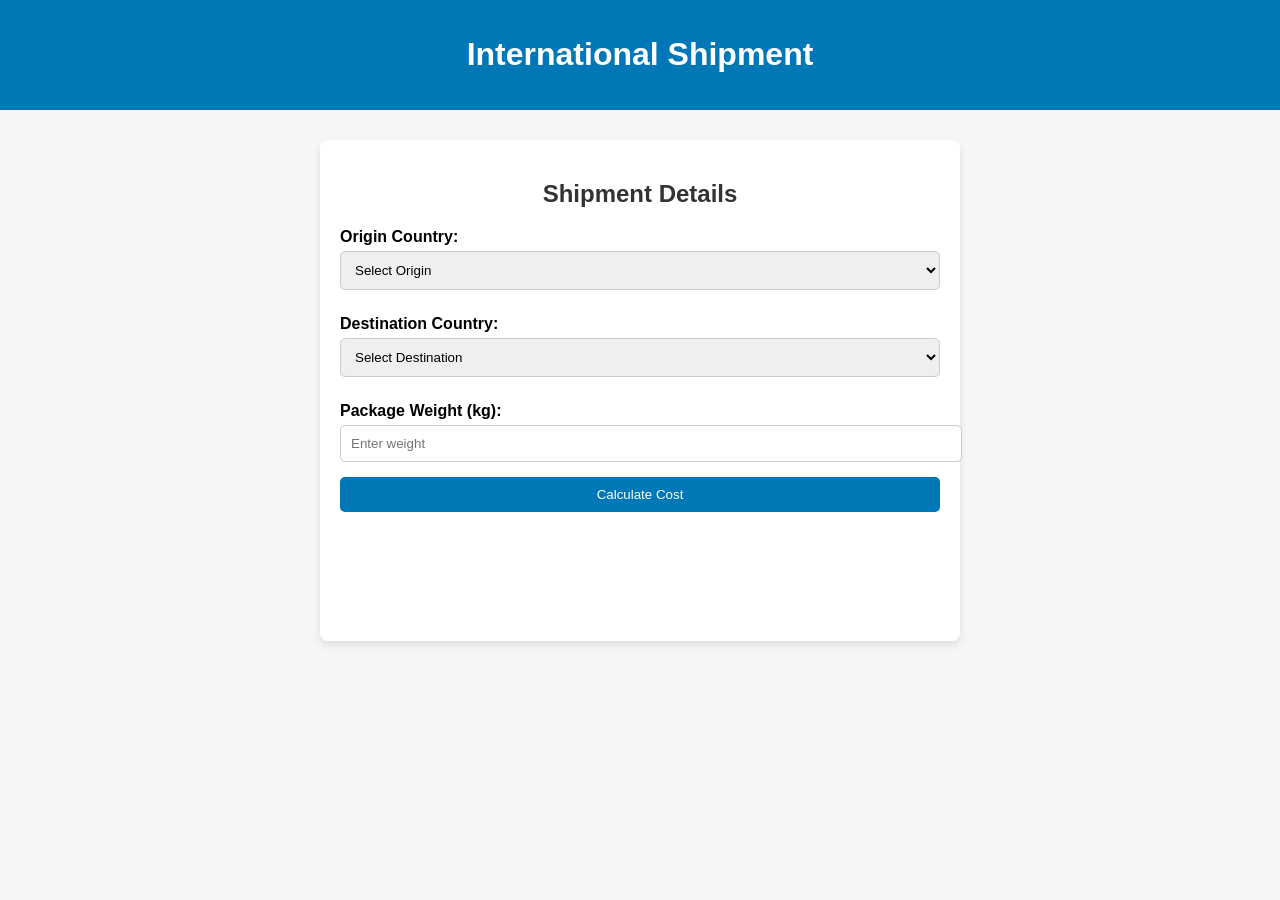
<file: shipment-order.html>
<!DOCTYPE html>
<html lang="en">
<head>
    <meta charset="UTF-8">
    <meta name="viewport" content="width=device-width, initial-scale=1.0">
<link rel="stylesheet" href="css/shipment-order.css">
<script src="js/shipment-order.js"></script>
    <title>Document</title>
</head>
<body>

  <header>
    <h1>International Shipment</h1>
  </header>

  <div class="container">
    <h2>Shipment Details</h2>
    <form id="shipmentForm">
      <label for="origin">Origin Country:</label>
      <select id="origin" required>
        <option value="">Select Origin</option>
        <option value="India">India</option>
        <option value="USA">USA</option>
        <option value="UK">UK</option>
        <option value="China">China</option>
      </select>

      <label for="destination">Destination Country:</label>
      <select id="destination" required>
        <option value="">Select Destination</option>
        <option value="India">India</option>
        <option value="USA">USA</option>
        <option value="UK">UK</option>
        <option value="China">China</option>
      </select>

      <label for="weight">Package Weight (kg):</label>
      <input type="number" id="weight" placeholder="Enter weight" required>

      <button type="button" onclick="calculateShipment()">Calculate Cost</button>
    </form>

    <div class="result" id="result"></div>
  </div>



    
</body>
</html>
</file>
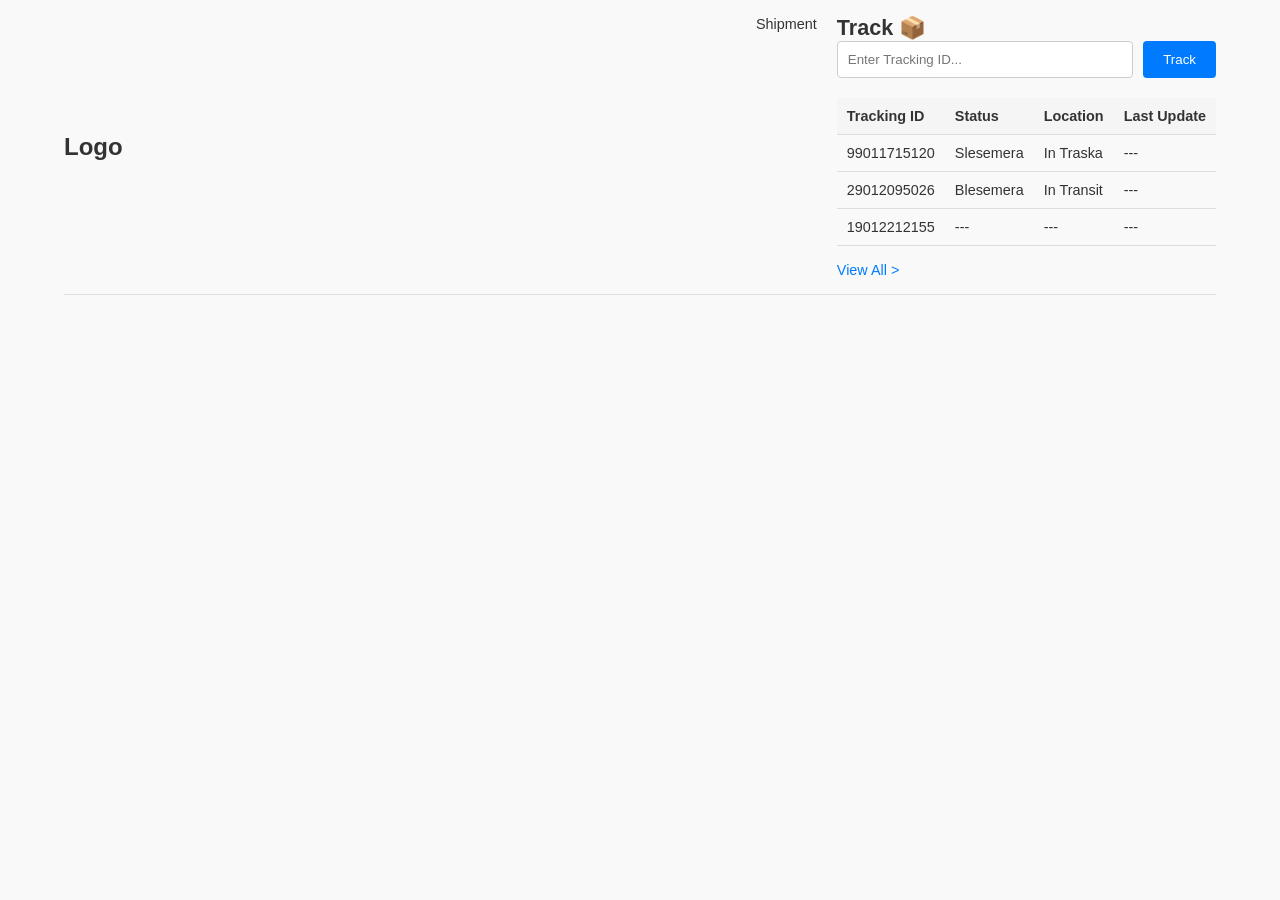
<file: track_shipment.html>
<!DOCTYPE html>
<html lang="en">
<head>
  <meta charset="UTF-8">
  <meta name="viewport" content="width=device-width, initial-scale=1.0">
  <title>Track Shipment</title>
  <link rel="stylesheet" href="css/shipment.css">
</head>
<body>
  <div class="container">
    <header>
      <div class="logo">Logo</div>
      <nav>
        <ul>
          <li><a href="                     
          <li><a href="#">Shipment</a></li>
          <li><a href="                       
        </ul>
      </nav>
    </header>

    <main>
      <section class="track-section">
        <h2>Track 📦</h2>
        <div class="search-box">
          <input type="text" placeholder="Enter Tracking ID...">
          <button>Track</button>
        </div>

        <table>
          <thead>
            <tr>
              <th>Tracking ID</th>
              <th>Status</th>
              <th>Location</th>
              <th>Last Update</th>
            </tr>
          </thead>
          <tbody>
            <tr>
              <td>99011715120</td>
              <td>Slesemera</td>
              <td>In Traska</td>
              <td>---</td>
            </tr>
            <tr>
              <td>29012095026</td>
              <td>Blesemera</td>
              <td>In Transit</td>
              <td>---</td>
            </tr>
            <tr>
              <td>19012212155</td>
              <td>---</td>
              <td>---</td>
              <td>---</td>
            </tr>
          </tbody>
        </table>

        <a href="#" class="view-all">View All ></a>
      </section>
    </main>
  </div>
</body>
</html>
</file>
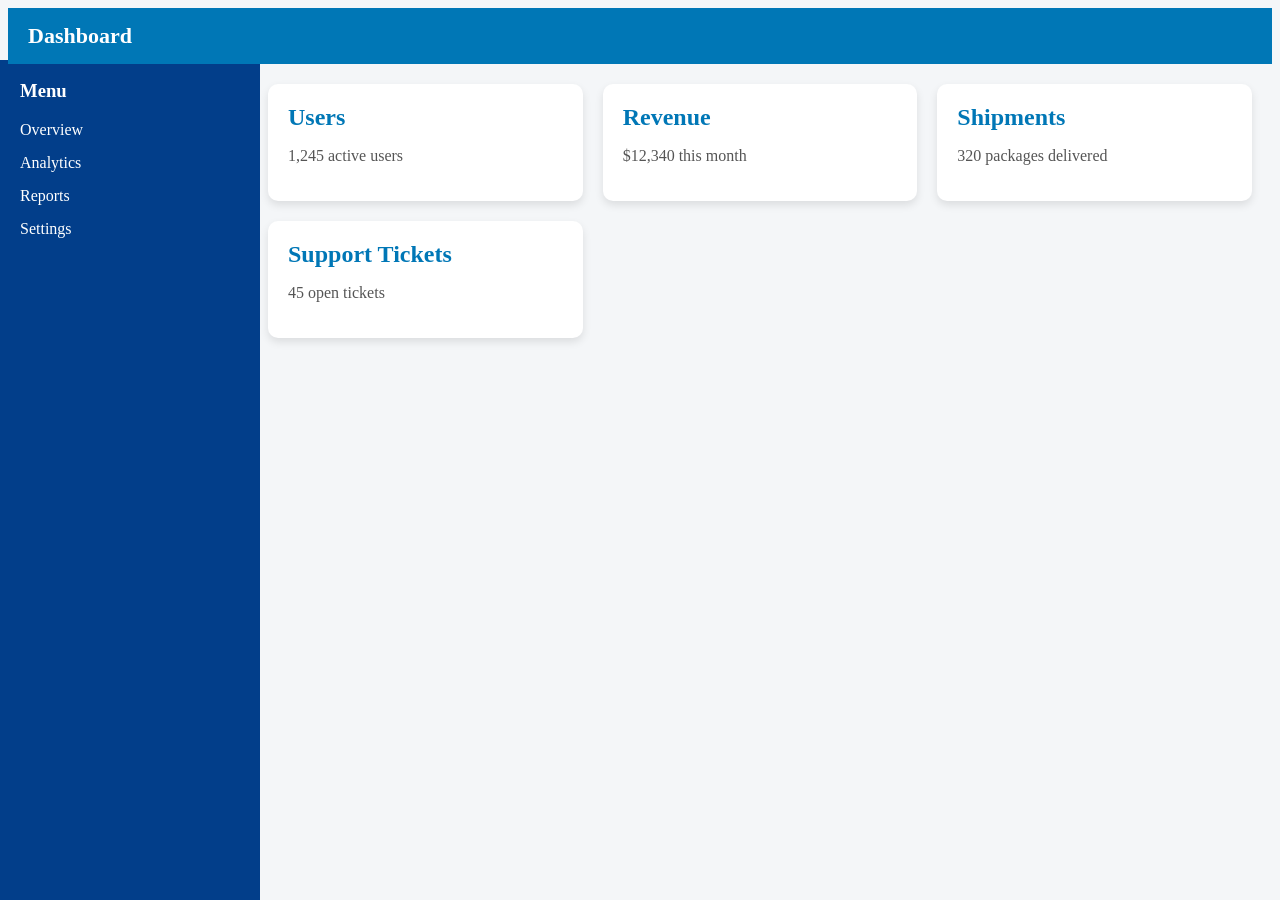
<file: p dashbord/2dashbord.html>
<!DOCTYPE html>
<html lang="en">
<head>
  <meta charset="UTF-8">
  <meta name="viewport" content="width=device-width, initial-scale=1.0">
  <title>Dashboard2</title>
  <style>
    body {
<<<<<<< HEAD
      margin: 0; 
=======
      margin: 0;
>>>>>>> 647d691cf84c196272e1f13411ed7a9ff4c9ff0b
      font-family: 'Segoe UI', Tahoma, Geneva, Verdana, sans-serif;
      background: #f4f6f8;
      overflow-x: hidden;
    }

    .navbar {
      background: #0077b6;
      color: white;
      padding: 15px 20px;
      display: flex;
      justify-content: space-between;
      align-items: center;
      position: sticky;
      top: 0;
      z-index: 1000;
      animation: slideDown 0.8s ease;
    }
    .navbar h1 {
      margin: 0;
      font-size: 22px;
      animation: fadeInLeft 1s ease;
    }
    .menu-toggle {
      cursor: pointer;
      font-size: 20px;
      display: none;
      transition: transform 0.3s ease;
    }
    .menu-toggle:hover {
      transform: rotate(90deg);
    }

    .sidebar {
      width: 220px;
      background: #023e8a;
      color: white;
      position: fixed;
      top: 60px;
      bottom: 0;
      left: 0;
      padding: 20px;
      transition: transform 0.5s ease;
      animation: fadeInLeft 1s ease;
    }
    .sidebar.hidden {
      transform: translateX(-100%);
    }
    .sidebar h3 {
      margin-top: 0;
      animation: fadeIn 1.2s ease;
    }
    .sidebar ul {
      list-style: none;
      padding: 0;
    }
    .sidebar ul li {
      margin: 15px 0;
      opacity: 0;
      animation: fadeInUp 0.8s forwards;
    }
    .sidebar ul li:nth-child(1) { animation-delay: 0.3s; }
    .sidebar ul li:nth-child(2) { animation-delay: 0.5s; }
    .sidebar ul li:nth-child(3) { animation-delay: 0.7s; }
    .sidebar ul li:nth-child(4) { animation-delay: 0.9s; }
    .sidebar ul li a {
      color: white;
      text-decoration: none;
      transition: color 0.3s, transform 0.3s;
    }
    .sidebar ul li a:hover {
      color: #90e0ef;
      transform: translateX(5px);
    }

    .main {
      margin-left: 240px;
      padding: 20px;
      transition: margin-left 0.3s ease;
      animation: fadeIn 1.2s ease;
    }
    .main.collapsed {
      margin-left: 20px;
    }

    .cards {
      display: grid;
      grid-template-columns: repeat(auto-fit, minmax(250px, 1fr));
      gap: 20px;
    }
    .card {
      background: white;
      padding: 20px;
      border-radius: 10px;
      box-shadow: 0 4px 8px rgba(0,0,0,0.1);
      animation: zoomIn 0.8s ease;
      transition: transform 0.3s, box-shadow 0.3s;
    }
    .card:hover {
      transform: translateY(-8px) scale(1.03);
      box-shadow: 0 8px 16px rgba(0,0,0,0.2);
    }
    .card h2 {
      margin: 0 0 10px;
      color: #0077b6;
      animation: fadeInUp 1s ease;
    }
    .card p {
      color: #555;
      animation: fadeIn 1.5s ease;
    }

    @media (max-width: 768px) {
      .menu-toggle {
        display: block;
      }
      .sidebar {
        top: 60px;
        transform: translateX(-100%);
      }
      .sidebar.show {
        transform: translateX(0);
      }
      .main {
        margin-left: 20px;
      }
    }

    @keyframes fadeInLeft {
      from { opacity: 0; transform: translateX(-30px); }
      to { opacity: 1; transform: translateX(0); }
    }
    @keyframes fadeInUp {
      from { opacity: 0; transform: translateY(20px); }
      to { opacity: 1; transform: translateY(0); }
    }
    @keyframes fadeIn {
      from { opacity: 0; }
      to { opacity: 1; }
    }
    @keyframes zoomIn {
      from { transform: scale(0.9); opacity: 0; }
      to { transform: scale(1); opacity: 1; }
    }
    @keyframes slideDown {
      from { transform: translateY(-50px); opacity: 0; }
      to { transform: translateY(0); opacity: 1; }
    }
  </style>
</head>
<body>
  <div class="navbar">
    <h1>Dashboard</h1>
    <div class="menu-toggle" id="menu-toggle">&#9776;</div>
  </div>

  <div class="sidebar" id="sidebar">
    <h3>Menu</h3>
    <ul>
      <li><a href="#">Overview</a></li>
      <li><a href="#">Analytics</a></li>
      <li><a href="#">Reports</a></li>
      <li><a href="#">Settings</a></li>
    </ul>
  </div>

  <div class="main" id="main">
    <div class="cards">
      <div class="card">
        <h2>Users</h2>
        <p>1,245 active users</p>
      </div>
      <div class="card">
        <h2>Revenue</h2>
        <p>$12,340 this month</p>
      </div>
      <div class="card">
        <h2>Shipments</h2>
        <p>320 packages delivered</p>
      </div>
      <div class="card">
        <h2>Support Tickets</h2>
        <p>45 open tickets</p>
      </div>
    </div>
  </div>

  <script>
    const menuToggle = document.getElementById("menu-toggle");
    const sidebar = document.getElementById("sidebar");
    const main = document.getElementById("main");

    menuToggle.addEventListener("click", () => {
      sidebar.classList.toggle("show");
      main.classList.toggle("collapsed");
    });
  </script>
</body>
</html>
</file>
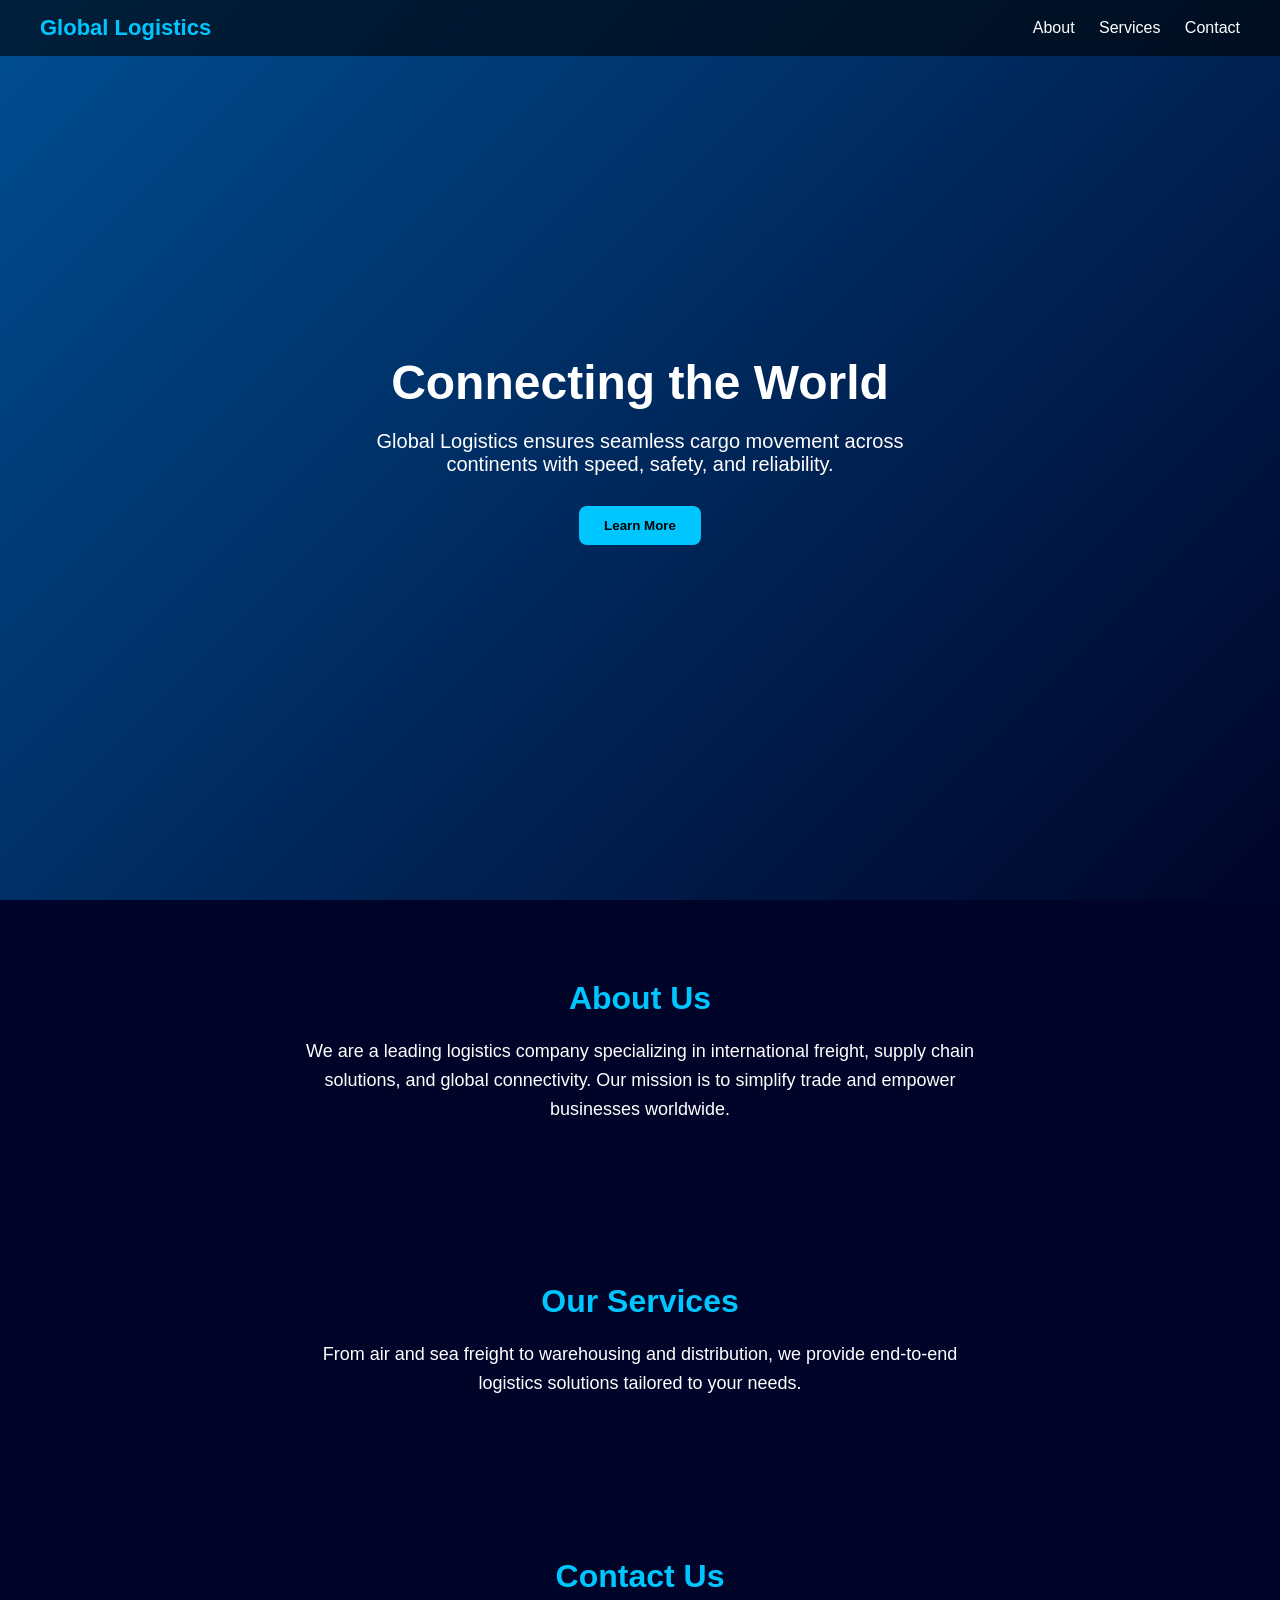
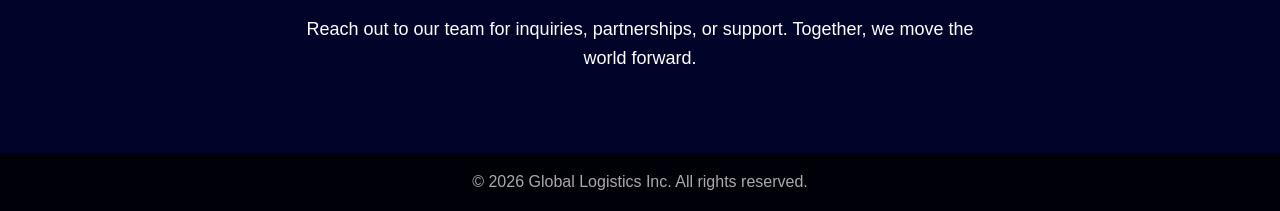
<file: templates/landing-page.html>
<!DOCTYPE html>
<html lang="en">

<head>
    <meta charset="UTF-8">
    <meta name="viewport" content="width=device-width, initial-scale=1.0">
    <title>Global Logistics - Landing Page</title>
    <style>
        * {
            margin: 0;
            padding: 0;
            box-sizing: border-box;
            font-family: 'Segoe UI', sans-serif;
        }

        body {
            background: #000428;
            color: #fff;
            overflow-x: hidden;
        }

        header {
            position: fixed;
            top: 0;
            width: 100%;
            background: rgba(0, 0, 0, 0.6);
            padding: 15px 40px;
            display: flex;
            justify-content: space-between;
            align-items: center;
            z-index: 1000;
        }

        header h1 {
            color: #00c6ff;
            font-size: 22px;
        }

        nav a {
            color: #fff;
            margin-left: 20px;
            text-decoration: none;
            transition: 0.3s;
        }

        nav a:hover {
            color: #00c6ff;
        }

        .hero {
            height: 100vh;
            display: flex;
            flex-direction: column;
            justify-content: center;
            align-items: center;
            text-align: center; 
            background: linear-gradient(135deg, #004e92, #000428);
            animation: fadeIn 1.5s ease-in-out;
        }

        .hero h2 {
            font-size: 48px;
            margin-bottom: 20px;
            animation: slideUp 1.2s ease;
        }

        .hero p {
            font-size: 20px;
            max-width: 600px;
            animation: fadeInText 2s ease;
        }

        .btn {
            margin-top: 30px;
            padding: 12px 25px;
            border: none;
            border-radius: 8px;
            background: #00c6ff;
            color: #000;
            font-weight: bold;
            cursor: pointer;
            transition: 0.3s;
        }

        .btn:hover {
            background: #0072ff;
            color: #fff;
            transform: translateY(-3px);
        }

        section {
            padding: 80px 40px;
            text-align: center;
        }

        section h3 {
            font-size: 32px;
            margin-bottom: 20px;
            color: #00c6ff;
        }

        section p {
            max-width: 700px;
            margin: auto;
            font-size: 18px;
            line-height: 1.6;
        }

        footer {
            background: rgba(0, 0, 0, 0.8);
            text-align: center;
            padding: 20px;
            color: #aaa;
        }

        @keyframes fadeIn {
            from {
                opacity: 0;
            }

            to {
                opacity: 1;
            }
        }

        @keyframes slideUp {
            from {
                transform: translateY(50px);
                opacity: 0;
            }

            to {
                transform: translateY(0);
                opacity: 1;
            }
        }

        @keyframes fadeInText {
            from {
                opacity: 0;
            }

            to {
                opacity: 1;
            }
        }

        @media(max-width:768px) {
            .hero h2 {
                font-size: 32px;
            }

            .hero p {
                font-size: 16px;
            }

            nav {
                display: none;
            }
        }
    </style>
</head>

<body>
    <header>
        <h1>Global Logistics</h1>
        <nav>
            <a href="#about">About</a>
            <a href="#services">Services</a>
            <a href="#contact">Contact</a>
        </nav>
    </header>

    <div class="hero">
        <h2>Connecting the World</h2>
        <p>Global Logistics ensures seamless cargo movement across continents with speed, safety, and reliability.</p>
        <button class="btn" onclick="scrollToSection('about')">Learn More</button>
    </div>

    <section id="about">
        <h3>About Us</h3>
        <p>We are a leading logistics company specializing in international freight, supply chain solutions, and global
            connectivity. Our mission is to simplify trade and empower businesses worldwide.</p>
    </section>

    <section id="services">
        <h3>Our Services</h3>
        <p>From air and sea freight to warehousing and distribution, we provide end-to-end logistics solutions tailored
            to your needs.</p>
    </section>

    <section id="contact">
        <h3>Contact Us</h3>
        <p>Reach out to our team for inquiries, partnerships, or support. Together, we move the world forward.</p>
    </section>

    <footer>
        <p>© 2026 Global Logistics Inc. All rights reserved.</p>
    </footer>

    <script>
        function scrollToSection(id) {
            document.getElementById(id).scrollIntoView({ behavior: 'smooth' });
        }
    </script>
</body>

</html>
</file>
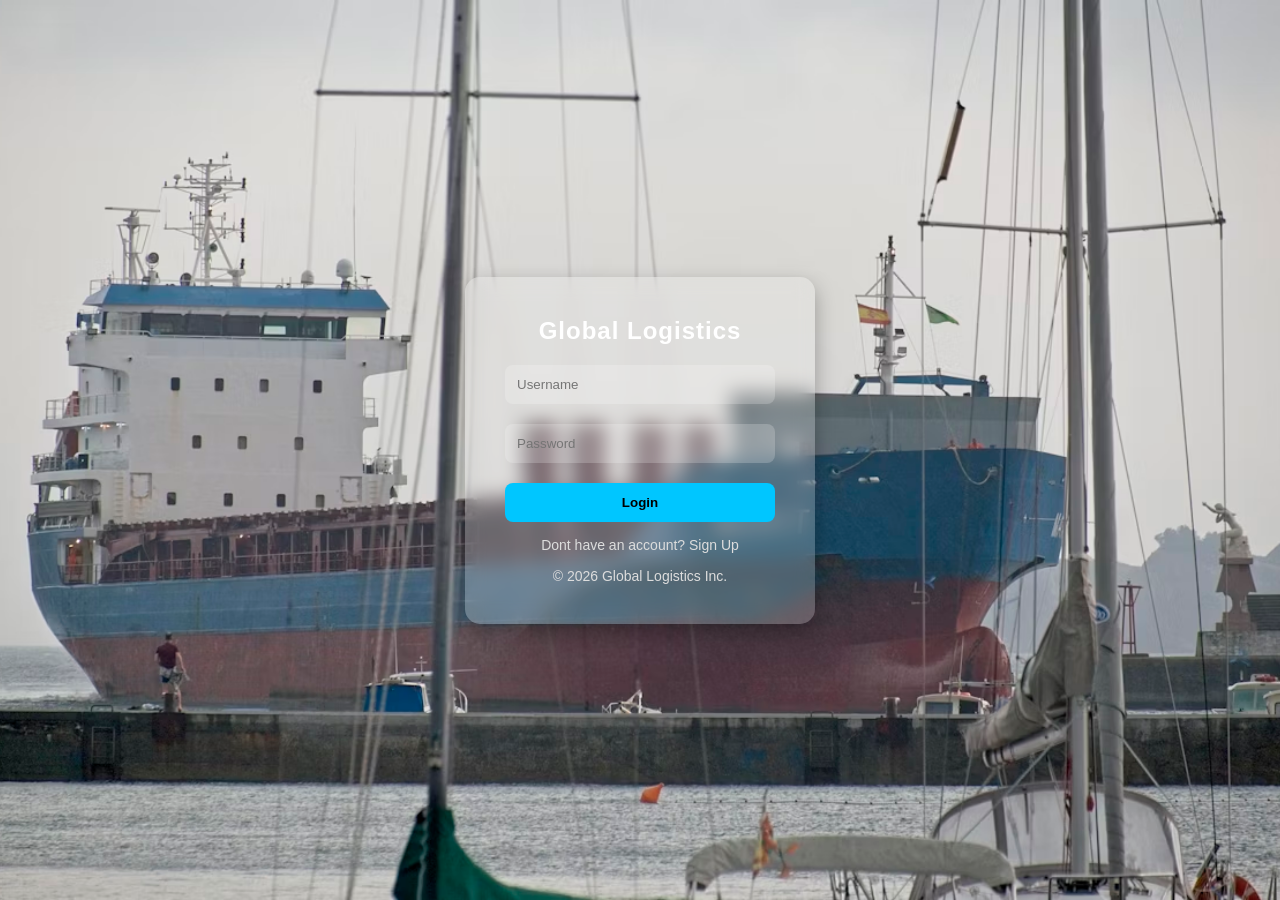
<file: templates/login.html>
<!DOCTYPE html>
<html lang="en">

<head>
    <meta charset="UTF-8">
    <meta name="viewport" content="width=device-width, initial-scale=1.0">
    <title>Global Logistics Login</title>
    <link rel="stylesheet" href="/css/login.css">
</head>

<body>
    <div class="login-container">
        <h2>Global Logistics</h2>
        <form id="loginForm">
            <div class="input-group">
                <input type="text" id="username" placeholder="Username" required>
            </div>
            <div class="input-group">
                <input type="password" id="password" placeholder="Password" required>
            </div>
            <button type="submit" class="btn">Login</button>
        </form>
        <p class="footer-text">Dont have an account? <a href="signup.html">Sign Up</a></p>
        <p class="footer-text">© 2026 Global Logistics Inc.</p>
    </div>

    <script>
        document.getElementById("loginForm").addEventListener("submit", function (e) {
            e.preventDefault();
            const user = document.getElementById("username").value;
            const pass = document.getElementById("password").value;

            if (user && pass) {
                alert("Welcome " + user + "! Redirecting...");
                window.location.href = "/index.html";
            } else {
                alert("Please fill in all fields.");
            }
        });
    </script>
</body>

</html>
</file>
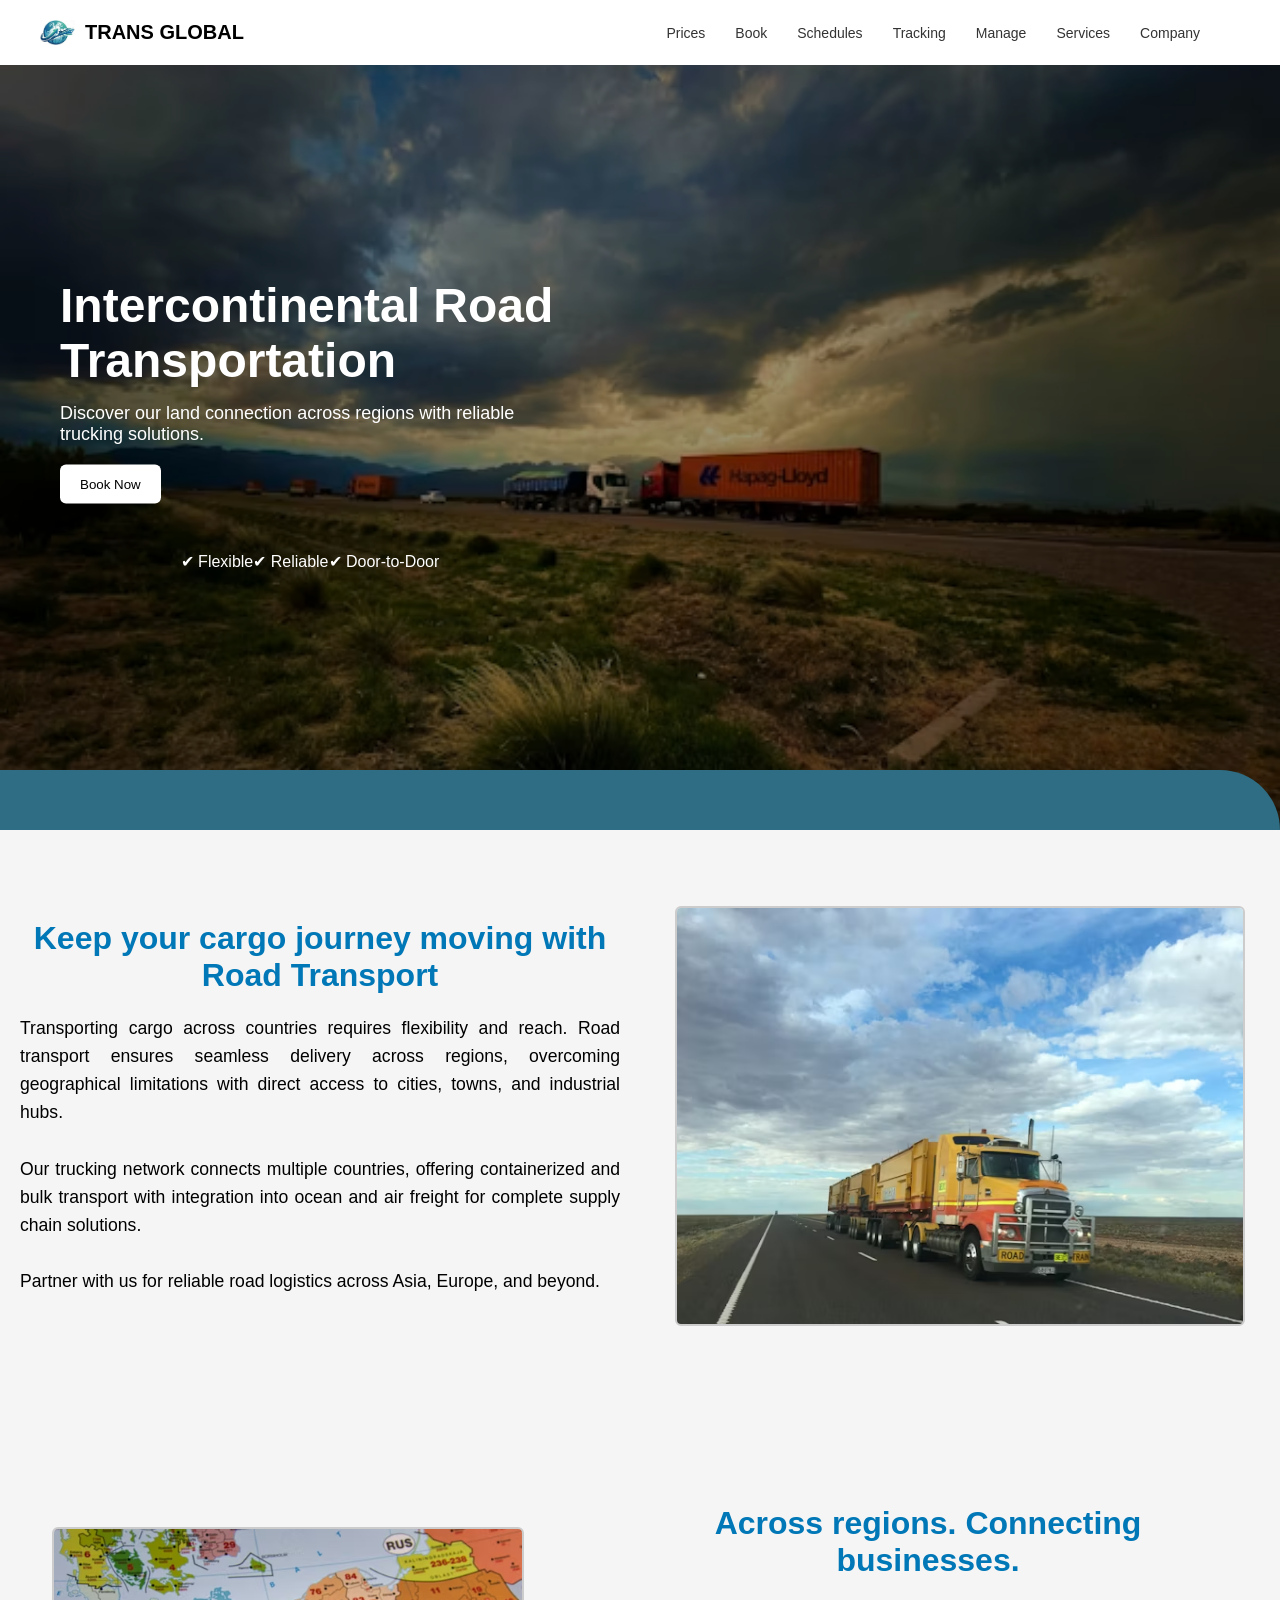
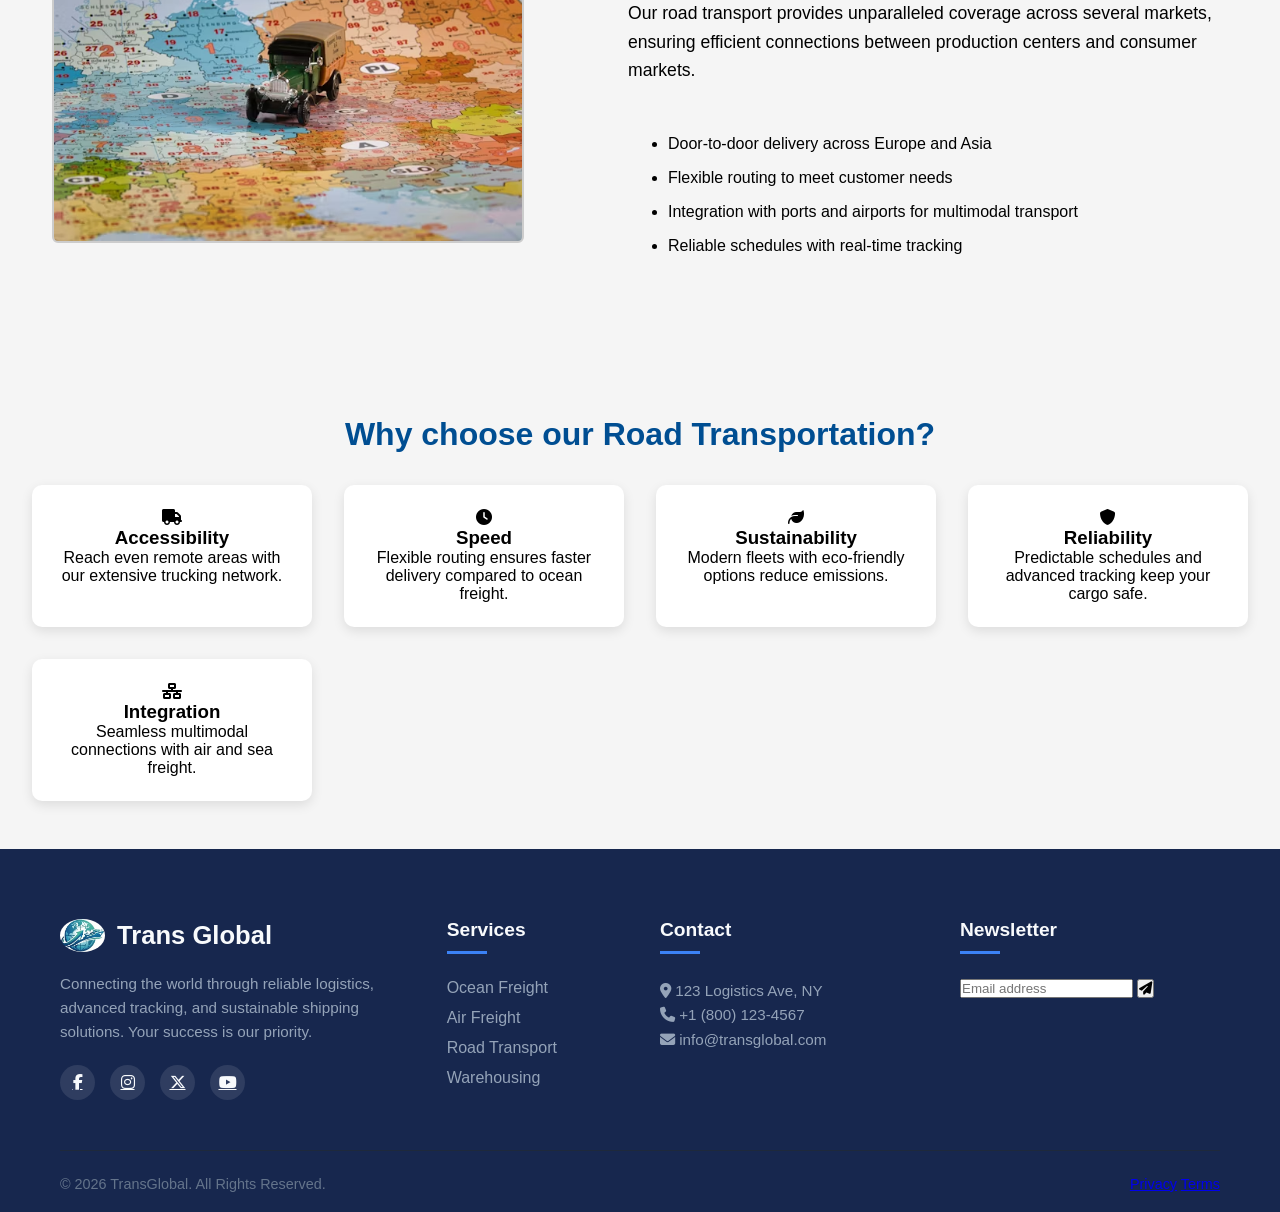
<file: templates/road-transport.html>
<!DOCTYPE html>
<html lang="en">

<head>
  <meta charset="UTF-8">
  <meta name="viewport" content="width=device-width, initial-scale=1.0">
  <title>Trans Global – Road Transport</title>
  <link rel="stylesheet" href="/css/road-transport.css">
  <link rel="stylesheet" 
    href="https://cdnjs.cloudflare.com/ajax/libs/font-awesome/6.5.1/css/all.min.css" 
    integrity="sha512-DTOQO9RWCH3ppGqcWaEA1BIZOC6xxalwEsw9c2QQeAIftl+Vegovlnee1c9QX4TctnWMn13TZye+giMm8e2LwA==" 
    crossorigin="anonymous" referrerpolicy="no-referrer" />
</head>

<body>
  <!-- Navbar -->
  <div class="navbar">
    <div class="logo">
      <div class="logo-box"></div>TRANS GLOBAL
    </div>
    <div class="nav-links">
      <a href="">Prices</a>
      <a href="">Book</a>
      <a href="">Schedules</a>
      <a href="">Tracking</a>
      <a href="">Manage</a>
      <a href="">Services</a>
      <a href="">Company</a>
    </div>
  </div>

  <!-- Hero -->
  <section class="hero">
    <img src="/assets/photo-1579297360567-8221ab957f4e.avif" alt="road transport">
    <div class="hero-content">
      <h1>Intercontinental Road Transportation</h1>
      <p>Discover our land connection across regions with reliable trucking solutions.</p>
      <button>Book Now</button>
      <div class="features"><span>✔ Flexible</span><span>✔ Reliable</span><span>✔ Door-to-Door</span></div>
    </div>
    <div class="bottom-curve"></div>
  </section>

  <!-- Main Content -->
  <section class="hero2">
    <div class="main-box">
      <div class="box1">
        <div class="card1">
          <h2>Keep your cargo journey moving with Road Transport</h2>
          <p>Transporting cargo across countries requires flexibility and reach. Road transport ensures seamless 
             delivery across regions, overcoming geographical limitations with direct access to cities, towns, 
             and industrial hubs.<br><br>
             Our trucking network connects multiple countries, offering containerized and bulk transport with 
             integration into ocean and air freight for complete supply chain solutions.<br><br>
             Partner with us for reliable road logistics across Asia, Europe, and beyond.</p>
        </div>
        <div class="card2"><img src="/assets/photo-1501700493788-fa1a4fc9fe62.avif" alt="truck fleet"></div>
      </div>
      <div class="box2">
        <div class="card3"><img src="/assets/photo-1749034189612-499ce59164e0.avif" alt="road map"></div>
        <div class="card4">
          <h1>Across regions. Connecting businesses.</h1>
          <p>Our road transport provides unparalleled coverage across several markets, ensuring efficient 
             connections between production centers and consumer markets.<br><br></p>
          <ul>
            <li>Door-to-door delivery across Europe and Asia</li>
            <li>Flexible routing to meet customer needs</li>
            <li>Integration with ports and airports for multimodal transport</li>
            <li>Reliable schedules with real-time tracking</li>
          </ul>
        </div>
      </div>
    </div>
  </section>

  <!-- Features -->
  <section class="features">
    <h2>Why choose our Road Transportation?</h2>
    <div class="feature-grid">
      <div class="feature">
        <i class="fa-solid fa-truck"></i>
        <h3>Accessibility</h3>
        <p>Reach even remote areas with our extensive trucking network.</p>
      </div>
      <div class="feature">
        <i class="fa-solid fa-clock"></i>
        <h3>Speed</h3>
        <p>Flexible routing ensures faster delivery compared to ocean freight.</p>
      </div>
      <div class="feature">
        <i class="fa-solid fa-leaf"></i>
        <h3>Sustainability</h3>
        <p>Modern fleets with eco-friendly options reduce emissions.</p>
      </div>
      <div class="feature">
        <i class="fa-solid fa-shield"></i>
        <h3>Reliability</h3>
        <p>Predictable schedules and advanced tracking keep your cargo safe.</p>
      </div>
      <div class="feature">
        <i class="fa-solid fa-network-wired"></i>
        <h3>Integration</h3>
        <p>Seamless multimodal connections with air and sea freight.</p>
      </div>
    </div>
  </section>

  <!-- Footer -->
  <footer class="site-footer">
    <div class="footer-container">
      <div class="footer-grid">
        <div class="footer-column about">
          <div class="footer-logo">
            <img src="/assets/glogo.jpeg" alt="TransGlobal Logo">
            <h2>Trans Global</h2>
          </div>
          <p>Connecting the world through reliable logistics, advanced tracking, and sustainable shipping solutions. Your success is our priority.</p>
          <div class="footer-social">
            <a href="#" class="social-icon" aria-label="Facebook"><i class="fa-brands fa-facebook-f"></i></a>
            <a href="#" class="social-icon" aria-label="Instagram"><i class="fa-brands fa-instagram"></i></a>
            <a href="#" class="social-icon" aria-label="Twitter"><i class="fa-brands fa-x-twitter"></i></a>
            <a href="#" class="social-icon" aria-label="YouTube"><i class="fa-brands fa-youtube"></i></a>
          </div>
        </div>
        <div class="footer-column">
          <h3>Services</h3>
          <ul>
            <li><a href="#">Ocean Freight</a></li>
            <li><a href="#">Air Freight</a></li>
            <li><a href="#">Road Transport</a></li>
            <li><a href="#">Warehousing</a></li>
          </ul>
        </div>
        <div class="footer-column">
          <h3>Contact</h3>
          <p><i class="fa-solid fa-location-dot"></i> 123 Logistics Ave, NY</p>
          <p><i class="fa-solid fa-phone"></i> +1 (800) 123-4567</p>
          <p><i class="fa-solid fa-envelope"></i> info@transglobal.com</p>
        </div>
        <div class="footer-column">
          <h3>Newsletter</h3>
          <form class="footer-form">
            <input type="email" placeholder="Email address">
            <button type="submit"><i class="fa-solid fa-paper-plane"></i></button>
          </form>
        </div>
      </div>
      <div class="footer-bottom">
        <p>&copy; 2026 TransGlobal. All Rights Reserved.</p>
        <div class="legal-links">
          <a href="#">Privacy</a>
          <a href="#">Terms</a>
        </div>
      </div>
    </div>
  </footer>
</body>
</html>
</file>
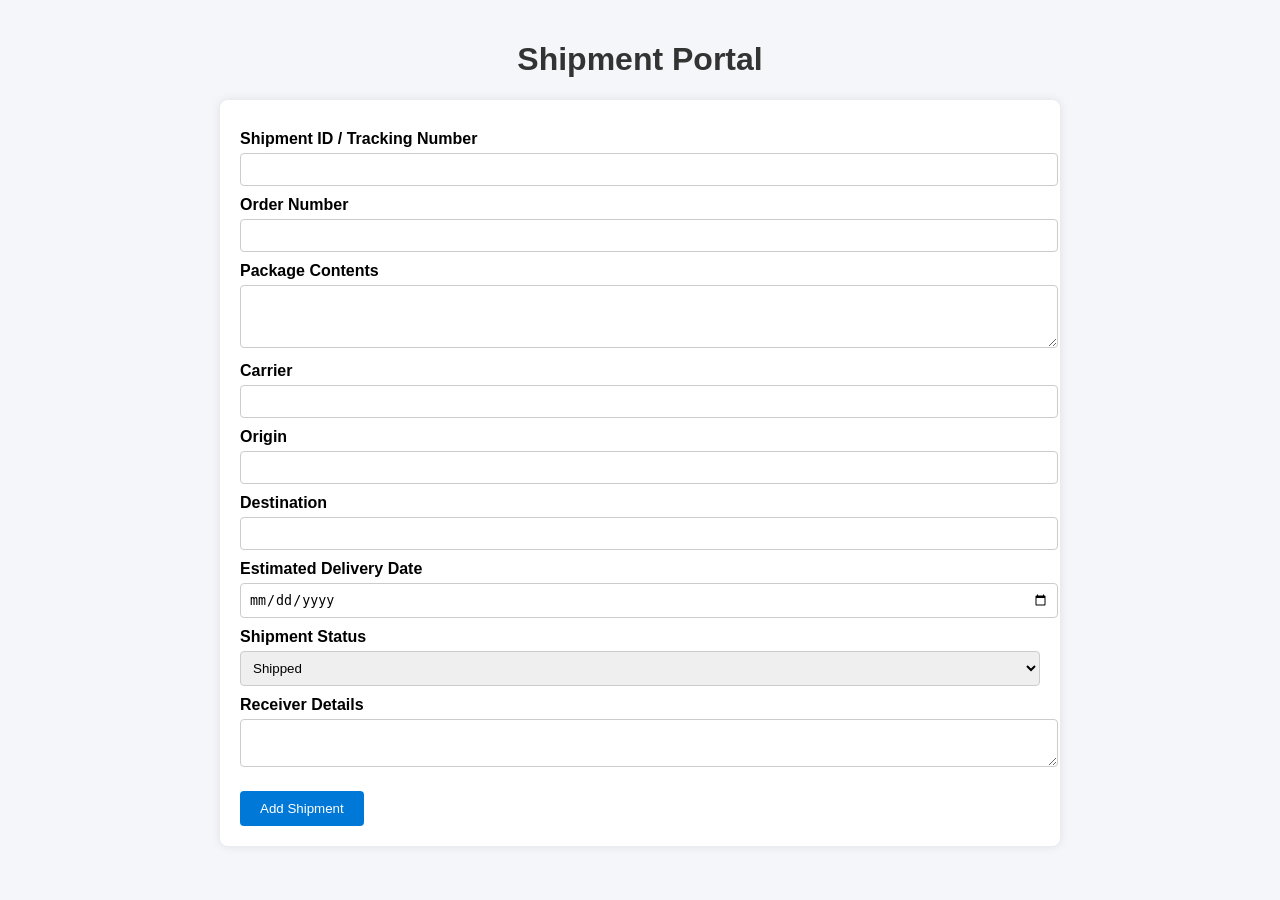
<file: templates/shipment-portal.html>
<!DOCTYPE html>
<html lang="en">
<head>
  <meta charset="UTF-8">
  <title>Shipment Portal</title>
  <link rel="stylesheet" href="/css/shipment-portal.css">
  <script src="/js/shipment-portal.js"></script>
</head>
<body>
  <h1>Shipment Portal</h1>
  <div class="form-container">
    <form id="shipmentForm">
      <label for="shipmentId">Shipment ID / Tracking Number</label>
      <input type="text" id="shipmentId" required>

      <label for="orderNumber">Order Number</label>
      <input type="text" id="orderNumber">

      <label for="contents">Package Contents</label>
      <textarea id="contents" rows="3"></textarea>

      <label for="carrier">Carrier</label>
      <input type="text" id="carrier">

      <label for="origin">Origin</label>
      <input type="text" id="origin">

      <label for="destination">Destination</label>
      <input type="text" id="destination">

      <label for="deliveryDate">Estimated Delivery Date</label>
      <input type="date" id="deliveryDate">

      <label for="status">Shipment Status</label>
      <select id="status">
        <option value="shipped">Shipped</option>
        <option value="in-transit">In Transit</option>
        <option value="delayed">Delayed</option>
        <option value="delivered">Delivered</option>
      </select>

      <label for="receiver">Receiver Details</label>
      <textarea id="receiver" rows="2"></textarea>

      <button type="submit">Add Shipment</button>
    </form>
  </div>

  <div class="cards-container" id="cardsContainer"></div>

  <script>
   
  </script>
</body>
</html>
</file>
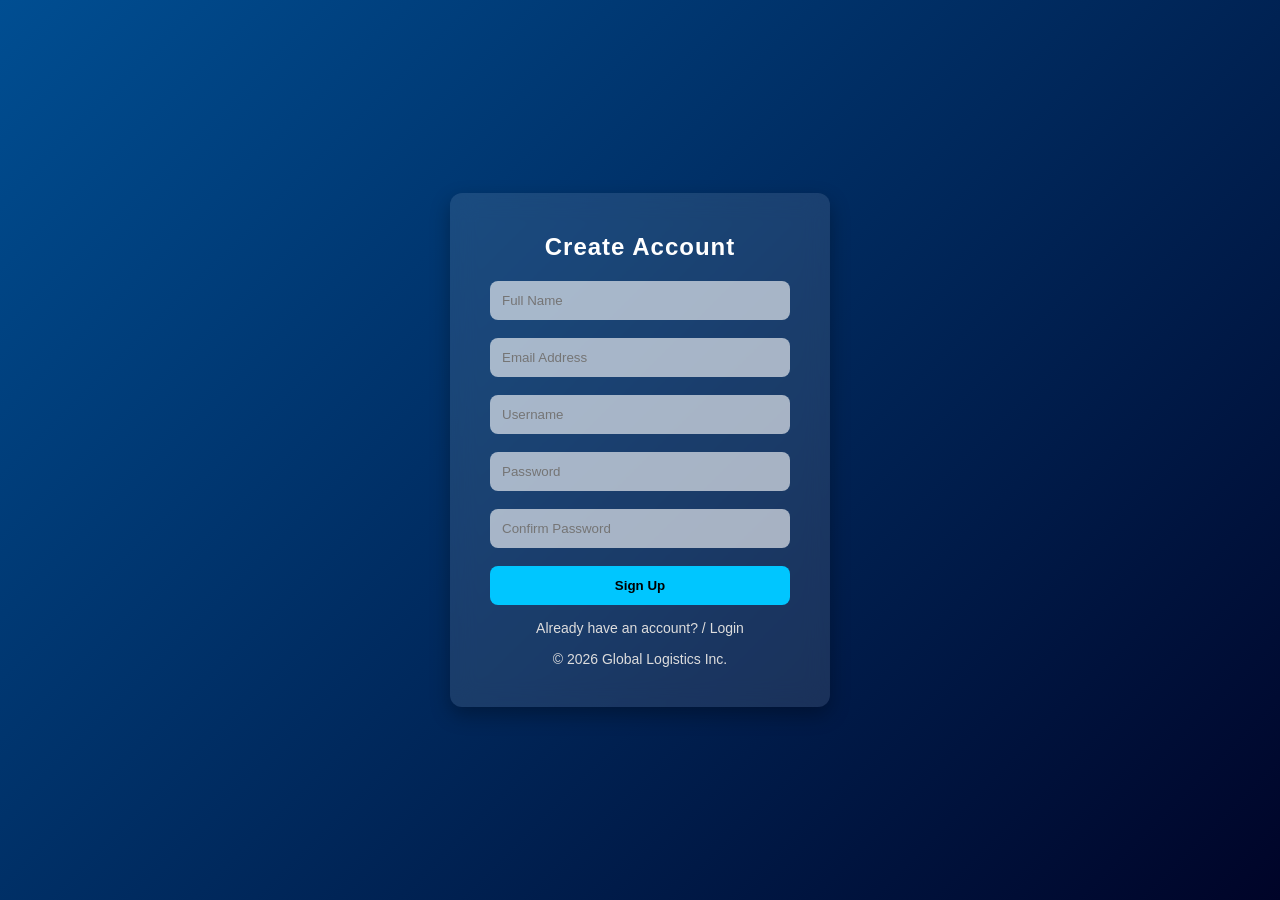
<file: templates/signup.html>
<!DOCTYPE html>
<html lang="en">

<head>
    <meta charset="UTF-8">
    <meta name="viewport" content="width=device-width, initial-scale=1.0">
    <title>Global Logistics Signup</title>
    <link rel="stylesheet" href="/css/signup.css">
</head>

<body>
    <div class="signup-container">
        <h2>Create Account</h2>
        <form id="signupForm">
            <div class="input-group">
                <input type="text" id="fullname" placeholder="Full Name" required>
            </div>
            <div class="input-group">
                <input type="email" id="email" placeholder="Email Address" required>
            </div>
            <div class="input-group">
                <input type="text" id="username" placeholder="Username" required>
            </div>
            <div class="input-group">
                <input type="password" id="password" placeholder="Password" required>
            </div>
            <div class="input-group">
                <input type="password" id="confirmPassword" placeholder="Confirm Password" required>
            </div>
            <button type="submit" class="btn">Sign Up</button>
        </form>
        <p class="footer-text">Already have an account? / <a href="signup.html">Login</a></p>
        <p class="footer-text">© 2026 Global Logistics Inc.</p>

    </div>

    <script>
        document.getElementById("signupForm").addEventListener("submit", function (e) {
            e.preventDefault();
            const name = document.getElementById("fullname").value;
            const email = document.getElementById("email").value;
            const user = document.getElementById("username").value;
            const pass = document.getElementById("password").value;
            const confirmPass = document.getElementById("confirmPassword").value;

            if (pass !== confirmPass) {
                alert("Passwords do not match!");
                return;
            }

            if (name && email && user && pass) {
                alert("Account created successfully for " + name + "!");
                window.location.href = "/index.html";
            } else {
                alert("Please fill in all fields.");
            }
        });
    </script>
</body>

</html>
</file>
<file: css/shipment-order.css>
body {
  font-family: Arial, sans-serif;
  background: #f4f6f8;
  margin: 0;
  padding: 0;
}

header {
  background: #0077b6;
  color: white;
  padding: 15px;
  text-align: center;
  animation: slideDown 1s ease;
}

.container {
  max-width: 600px;
  margin: 30px auto;
  background: white;
  padding: 20px;
  border-radius: 8px;
  box-shadow: 0 4px 8px rgba(0, 0, 0, 0.1);
  animation: zoomIn 0.8s ease;
}

h2 {
  text-align: center;
  color: #333;
  animation: fadeIn 1.2s ease;
}

label {
  display: block;
  margin: 10px 0 5px;
  font-weight: bold;
}

input,
select,
button {
  width: 100%;
  padding: 10px;
  margin-bottom: 15px;
  border: 1px solid #ccc;
  border-radius: 5px;
  transition: all 0.3s ease;
}

input:focus,
select:focus {
  border-color: #0077b6;
  box-shadow: 0 0 8px rgba(0, 119, 182, 0.5);
  transform: scale(1.02);
}

button {
  background: #0077b6;
  color: white;
  border: none;
  cursor: pointer;
  transition: background 0.3s, transform 0.2s;
}

button:hover {
  background: #023e8a;
  transform: translateY(-2px);
}

.result {
  text-align: center;
  font-size: 18px;
  font-weight: bold;
  color: #0077b6;
  height: 10vh;
  border: 2px solid red;
  display: flex;
  align-items: center;
  justify-content: center;
  opacity: 0;
  transition: opacity 0.5s ease;
}

@media (max-width: 700px) {
  .container {
    margin: 15px;
    padding: 15px;
  }

  h2 {
    font-size: 20px;
  }

  input,
  select,
  button {
    font-size: 14px;
  }
}

@keyframes slideDown {
  from {
    transform: translateY(-50px);
    opacity: 0;
  }

  to {
    transform: translateY(0);
    opacity: 1;
  }
}

@keyframes zoomIn {
  from {
    transform: scale(0.9);
    opacity: 0;
  }

  to {
    transform: scale(1);
    opacity: 1;
  }
}

@keyframes fadeIn {
  from {
    opacity: 0;
  }

  to {
    opacity: 1;
  }
}
</file>
<file: css/shipment.css>
/* Global Styles */
* {
  margin: 0;
  padding: 0;
  box-sizing: border-box;
  font-family: Arial, sans-serif;
}

body {
  background: #f9f9f9;
  color: #333;
}

.container {
  width: 90%;
  margin: 0 auto;
}

/* Header */
header {
  display: flex;
  justify-content: space-between;
  align-items: center;
  padding: 15px 0;
  border-bottom: 1px solid #ddd;
}

header .logo {
  font-size: 1.5rem;
  font-weight: bold;
}

header nav ul {
  list-style: none;
  display: flex;
  gap: 20px;
}

header nav a {
  text-decoration: none;
  color: #333;
  font-size: 0.9rem;
}

/* Track Shipment Section */
.track-section {
  background: #fff;
  padding: 20px;
  margin-top: 20px;
  border-radius: 8px;
  box-shadow: 0 2px 4px rgba(0, 0, 0, 0.1);
}

.track-section h2 {
  font-size: 1.3rem;
  margin-bottom: 15px;
}

.search-box {
  display: flex;
  gap: 10px;
  margin-bottom: 20px;
}

.search-box input {
  flex: 1;
  padding: 10px;
  border: 1px solid #ccc;
  border-radius: 4px;
}

.search-box button {
  padding: 10px 20px;
  background: #007bff;
  color: #fff;
  border: none;
  border-radius: 4px;
  cursor: pointer;
}

.search-box button:hover {
  background: #0056b3;
}

/* Table */
table {
  width: 100%;
  border-collapse: collapse;
  margin-bottom: 15px;
}

table th, table td {
  padding: 10px;
  text-align: left;
  border-bottom: 1px solid #ddd;
  font-size: 0.9rem;
}

table th {
  background: #f5f5f5;
}

.view-all {
  display: inline-block;
  text-decoration: none;
  color: #007bff;
  font-size: 0.9rem;
}

/* Responsive Design */
@media (max-width: 768px) {
  header {
    flex-direction: column;
    align-items: flex-start;
    gap: 10px;
  }

  header nav ul {
    flex-direction: column;
    gap: 10px;
  }

  .search-box {
    flex-direction: column;
  }

  table th, table td {
    font-size: 0.8rem;
    padding: 8px;
  }
}

@media (max-width: 480px) {
  .track-section {
    padding: 15px;
  }

  .search-box input, .search-box button {
    width: 100%;
  }
}
</file>
<file: css/login.css>
* {
     margin: 0;
     padding: 0;
     box-sizing: border-box;
     font-family: 'Segoe UI', sans-serif;
 }

 body {
     /* background: linear-gradient(135deg, #004e92, #000428); */
     background-image: url(/assets/photo-1759171249029-ce1bee69979e.avif);
     background-repeat: no-repeat;
     background-position: center;
     background-size: cover;
     width: 100%;
     display: flex;
     justify-content: center;
     align-items: center;
     height: 100vh;
     overflow: hidden;
 }

 .login-container {
     background: rgba(255, 255, 255, 0.214);
     backdrop-filter:blur(10px);
     border-radius: 15px;
     padding: 40px;
     width: 350px;
     box-shadow: 0 8px 20px rgba(0, 0, 0, 0.3);
     animation: fadeIn 1.2s ease-in-out;
 }

 .login-container h2 {
     text-align: center;
     color: #fff;
     margin-bottom: 20px;
     letter-spacing: 1px;
     animation: slideDown 1s ease;
 }

 .input-group {
     margin-bottom: 20px;
     position: relative;
 }

 .input-group input {
     width: 100%;
     padding: 12px;
     border: none;
     border-radius: 8px;
     outline: none;
     background: rgba(255, 255, 255, 0.2);
     color: #fff;
     transition: 0.3s;
 }

 .input-group input:focus {
     background: rgba(255, 255, 255, 0.3);
     transform: scale(1.05);
 }

 .btn {
     width: 100%;
     padding: 12px;
     border: none;
     border-radius: 8px;
     background: #00c6ff;
     color: #000;
     font-weight: bold;
     cursor: pointer;
     transition: 0.3s;
 }

 .btn:hover {
     background: #0072ff;
     color: #fff;
     transform: translateY(-2px);
 }

 .footer-text {
     text-align: center;
     margin-top: 15px;
     color: #ddd;
     font-size: 14px;
 }

 .footer-text a {
     text-decoration: none;
     text-align: center;
     margin-top: 15px;
     color: #ddd;
     font-size: 14px;
 }

 @keyframes fadeIn {
     from {
         opacity: 0;
         transform: scale(0.9);
     }

     to {
         opacity: 1;
         transform: scale(1);
     }
 }

 @keyframes slideDown {
     from {
         transform: translateY(-30px);
         opacity: 0;
     }

     to {
         transform: translateY(0);
         opacity: 1;
     }
 }

 @media (max-width: 480px) {
     .login-container {
         width: 90%;
         padding: 25px;
     }
 }
</file>
<file: css/road-transport.css>
* {
    margin: 0;
    padding: 0;
    box-sizing: border-box;
    font-family: 'Inter', sans-serif;
}

body {
    background: #f5f5f5;
}

/* Navbar */
.navbar {
    display: flex;
    justify-content: space-between;
    align-items: center;
    padding: 15px 40px;
    background: #fff;
    box-shadow: 0 2px 6px rgba(0, 0, 0, .05);
}

.logo {
    display: flex;
    align-items: center;
    gap: 10px;
    font-weight: 600;
    font-size: 20px;
}

.logo-box {
    width: 35px;
    height: 35px;
    background: url(/assets/glogo.jpeg) no-repeat center center;
    background-size: contain;
    display: flex;
    align-items: center;
    justify-content: center;
    color: #fff;
    font-size: 18px;
}

.nav-links {
    display: flex;
    gap: 30px;
    margin-right: 40px;
}

.nav-links a {
    text-decoration: none;
    cursor: pointer;
    
    font-size: 14px;
    color: #333;
}

.actions button {
    padding: 8px 15px;
    margin-left: 10px;
    border: none;
    border-radius: 6px;
    cursor: pointer;
}

.register {
    background: #eee;
}

.login {
    background: #4db5d9;
    color: #fff;
}

/* Hero */
.hero {
    position: relative;
    height: 85vh;
    overflow: hidden;
}

.hero img {
    width: 100%;
    height: 100%;
    object-fit: cover;
}

.hero::after {
    content: "";
    position: absolute;
    top: 0;
    left: 0;
    width: 100%;
    height: 100%;
    background: rgba(0, 0, 0, .4);
}


.hero-content h1 {
    font-size: 48px;
    margin-bottom: 15px;
}

.hero-content p {
    font-size: 18px;
    margin-bottom: 20px;
}

.hero-content button {
    padding: 12px 20px;
    background: #fff;
    border: none;
    border-radius: 6px;
    cursor: pointer;
}

.bottom-curve {
    position: absolute;
    bottom: 0;
    left: 0;
    width: 100%;
    height: 60px;
    background: #4db5d9;
    border-top-right-radius: 60px;
}

/* Animation fix */
.hero-content {
  position: absolute;
  top: 50%;
  left: 60px;
  transform: translateY(-50%); /* keep centering */
  color: #fff;
  z-index: 2;
  max-width: 500px;
  opacity: 0; /* start hidden */
  animation: fadeIn 1.5s ease forwards; /* forwards keeps final state */
}

@keyframes fadeIn {
  from {
    opacity: 0;
    transform: translateY(-40%); /* slightly above center */
  }
  to {
    opacity: 1;
    transform: translateY(-50%); /* back to centered */
  }
}

.box1,
.box2 {
    display: flex;
    justify-content: center;
    align-items: center
}

.card1 {
    padding: 50px 20px;
    max-width: 50%;
    margin: 40px auto;
    border-radius: 8px
}

.card1 h2 {
    text-align: center;
    margin-bottom: 20px;
    font-size: 2rem;
    color: #0077b6
}

.card1 p {
    font-size: 1.1rem;
    line-height: 1.6;
    text-align: justify;
    margin-bottom: 20px
}

.card2 {
    max-width: 900px;
    margin: 40px auto;
    padding: 20px;
    border-radius: 8px;
    text-align: center
}

.card2 img {
    width: 95%;
    height: auto;
    border-radius: 6px;
    border: 2px solid #ccc
}

.card3 {
    width: 40%;
    max-width: 900px;
    margin: 40px auto;
    padding: 20px;
    border-radius: 8px;
    text-align: center
}

.card3 img {
    width: 100%;
    height: auto;
    border-radius: 6px;
    border: 2px solid #ccc
}

.card4 {
    padding: 60px 20px;
    width: 50%;
    margin: 40px auto;
    border-radius: 8px
}

.card4 h1 {
    text-align: center;
    margin-bottom: 20px;
    font-size: 2rem;
    color: #0077b6
}

.card4 p {
    font-size: 1.1rem;
    line-height: 1.6;
    margin-bottom: 20px
}

.card4 ul {
    padding-left: 40px
}

.card4 ul li {
    margin: 10px 0;
    font-size: 1rem;
    line-height: 1.5
} 
.features {
    padding: 3rem 2rem;
    text-align: center;
}

.features h2 {
    margin-bottom: 2rem;
    font-size: clamp(1.5rem, 3vw, 2rem);
    color: #004e92;
}

.feature-grid {
    display: grid;
    grid-template-columns: repeat(auto-fit, minmax(250px, 1fr));
    gap: 2rem;
}

.feature {
    background: #fff;
    padding: 1.5rem;
    border-radius: 10px;
    box-shadow: 0 4px 12px rgba(0,0,0,0.1);
    transition: transform 0.3s ease;
}

.feature:hover {
    transform: translateY(-5px);
}

.feature .icon {
    font-size: 2rem;
    margin-bottom: 0.5rem;
    display: block;
    color: #0072ff;
}
.site-footer {
    background-color: #17274e; 
    color: #f8fafc;
    padding: 70px 0 20px;
    font-family: 'Segoe UI', Tahoma, sans-serif;
}

.footer-container {
    max-width: 1200px;
    margin: 0 auto;
    padding: 0 20px;
}

.footer-grid {
    display: grid;
    grid-template-columns: 2fr 1fr 1.5fr 1.5fr;
    gap: 40px;
    margin-bottom: 50px;
}

/* Column Styling */
.footer-column h3 {
    font-size: 1.2rem;
    margin-bottom: 25px;
    position: relative;
}

.footer-column h3::after {
    content: '';
    display: block;
    width: 40px;
    height: 3px;
    background: #3b82f6; /* Accent Blue */
    margin-top: 10px;
}

/* Logo & About */
.footer-logo {
    display: flex;
    align-items: center;
    gap: 12px;
    margin-bottom: 20px;
}

.footer-logo img {
    width: 45px;
    border-radius: 50%;
}

.footer-logo h2 {
    font-size: 1.6rem;
    font-weight: 700;
}

.footer-column p {
    font-size: 0.95rem;
    color: #94a3b8;
    line-height: 1.6;
}

/* Social Icons */
.footer-social {
    display: flex;
    gap: 15px;
    margin-top: 20px;
}

.footer-social a {
    color: #f8fafc;
    background: rgba(255, 255, 255, 0.1);
    width: 35px;
    height: 35px;
    display: flex;
    align-items: center;
    justify-content: center;
    border-radius: 50%;
    transition: 0.3s;
}

.footer-social a:hover {
    background: #3b82f6;
    transform: translateY(-3px);
}

/* Links */
.footer-column ul {
    list-style: none;
    padding: 0;
}

.footer-column ul li {
    margin-bottom: 12px;
}

.footer-column ul li a {
    color: #94a3b8;
    text-decoration: none;
    transition: 0.3s;
}

.footer-column ul li a:hover {
    color: #3b82f6;
    padding-left: 5px;
}

/* Contact Item */
.contact-item {
    display: flex;
    gap: 15px;
    margin-bottom: 15px;
    color: #94a3b8;
}

.contact-item i {
    color: #3b82f6;
    margin-top: 4px;
}

/* Newsletter Form */
.newsletter-form {
    display: flex;
    margin-top: 15px;
}

.newsletter-form input {
    padding: 10px 15px;
    border: none;
    border-radius: 4px 0 0 4px;
    background: #1e293b;
    color: white;
    width: 100%;
}

.newsletter-form button {
    background: #3b82f6;
    color: white;
    border: none;
    padding: 0 20px;
    border-radius: 0 4px 4px 0;
    cursor: pointer;
    transition: 0.3s;
}

.newsletter-form button:hover {
    background: #2563eb;
}

.payment-methods {
    margin-top: 20px;
    font-size: 1.5rem;
    color: #475569;
    display: flex;
    gap: 15px;
}

/* Bottom Bar */
.footer-bottom {
    border-top: 1px solid #1e293b;
    padding-top: 25px;
    display: flex;
    justify-content: space-between;
    align-items: center;
    color: #64748b;
    font-size: 0.9rem;
}

.bottom-links a {
    color: #64748b;
    text-decoration: none;
    margin-left: 20px;
}

/* Responsive */
@media (max-width: 992px) {
    .footer-grid {
        grid-template-columns: 1fr 1fr;
    }
}

@media (max-width: 576px) {
    .footer-grid {
        grid-template-columns: 1fr;
    }
    .footer-bottom {
        flex-direction: column;
        text-align: center;
        gap: 15px;
    }
    .bottom-links a {
        margin: 0 10px;
    }
}
@media(max-width:768px) {
    .nav-links {
        display: none;
    }
    .hero-content {
        left: 20px;
    }
    .hero-content h1 {
        font-size: 32px;
    }
    .card1, .card2, .card3, .card4 {
        width: 90%;
        padding: 20px;
    }
}
</file>
<file: css/shipment-portal.css>
body {
      font-family: Arial, sans-serif;
      background: #f4f6f9;
      margin: 0;
      padding: 20px;
    }
    h1 {
      text-align: center;
      color: #333;
      animation: fadeIn 1s ease-in-out;
    }
    .form-container {
      max-width: 800px;
      margin: auto;
      background: #fff;
      padding: 20px;
      border-radius: 8px;
      box-shadow: 0 0 10px rgba(0,0,0,0.1);
      animation: slideUp 0.8s ease;
    }
    label {
      display: block;
      margin-top: 10px;
      font-weight: bold;
    }
    input, select, textarea {
      width: 100%;
      padding: 8px;
      margin-top: 5px;
      border: 1px solid #ccc;
      border-radius: 4px;
      transition: border-color 0.3s ease;
    }
    input:focus, select:focus, textarea:focus {
      border-color: #0078d7;
      outline: none;
    }
    button {
      margin-top: 20px;
      padding: 10px 20px;
      background: #0078d7;
      color: #fff;
      border: none;
      border-radius: 4px;
      cursor: pointer;
      transition: background 0.3s ease, transform 0.2s ease;
    }
    button:hover {
      background: #005a9e;
      transform: scale(1.05);
    }
    .cards-container {
      margin-top: 30px;
      display: grid;
      grid-template-columns: repeat(auto-fit, minmax(280px, 1fr));
      gap: 20px;
    }
    .card {
      background: #fff;
      border-radius: 8px;
      box-shadow: 0 2px 8px rgba(0,0,0,0.1);
      padding: 15px;
      animation: fadeIn 0.8s ease;
      transition: transform 0.3s, box-shadow 0.3s;
    }
    .card:hover {
      transform: translateY(-8px) scale(1.02);
      box-shadow: 0 6px 16px rgba(0,0,0,0.15);
    }
    .card h3 {
      margin-top: 0;
      color: #0078d7;
    }
    .card p {
      margin: 5px 0;
      font-size: 14px;
      color: #444;
    }

    /* Animations */
    @keyframes fadeIn {
      from { opacity: 0; transform: scale(0.95); }
      to { opacity: 1; transform: scale(1); }
    }
    @keyframes slideUp {
      from { opacity: 0; transform: translateY(20px); }
      to { opacity: 1; transform: translateY(0); }
    }

    /* Responsive tweaks */
    @media (max-width: 600px) {
      .form-container {
        padding: 15px;
      }
      .card {
        padding: 12px;
      }
    }
</file>
<file: css/signup.css>
* {
        margin: 0;
        padding: 0;
        box-sizing: border-box;
        font-family: 'Segoe UI', sans-serif;
    }

    body {
        background: linear-gradient(135deg, #004e92, #000428);
        display: flex;
        justify-content: center;
        align-items: center;
        height: 100vh;
        overflow: hidden;
    }

    .signup-container {
        background: rgba(255, 255, 255, 0.1);    
        backdrop-filter: blur(12px);
        border-radius: 12px;
        padding: 40px;
        width: 380px;
        box-shadow: 0 8px 20px rgba(0, 0, 0, 0.3);
        animation: fadeIn 1.2s ease-in-out;
    }

    .signup-container h2 {
        text-align: center;
        color: #fff;
        margin-bottom: 20px;
        letter-spacing: 1px;
        animation: slideDown 1s ease;
    }

    .input-group {
        margin-bottom: 18px;
        position: relative;
    }

    .input-group input {
        width: 100%;
        padding: 12px;
        border: none;
        border-radius: 8px;
        outline: none;
        background: rgba(255, 255, 255, 0.614);
        color: #fff;
        transition: 0.3s;
    }

    .input-group input:focus {
        background: rgba(255, 255, 255, 0.3);
        transform: scale(1.05);
    }

    .btn {
        width: 100%;
        padding: 12px;
        border: none;
        border-radius: 8px;
        background: #00c6ff;
        color: #000;
        font-weight: bold;
        cursor: pointer;
        transition: 0.3s;
    }

    .btn:hover {
        background: #0072ff;
        color: #fff;
        transform: translateY(-2px);
    }

    .footer-text {
        text-align: center;
        margin-top: 15px;
        color: #ddd;
        font-size: 14px;
    }

    .footer-text a {
        text-decoration: none;
        text-align: center;
        margin-top: 15px;
        color: #ddd;
        font-size: 14px;
    }

    @keyframes fadeIn {
        from {
            opacity: 0;
            transform: scale(0.9);
        }

        to {
            opacity: 1;
            transform: scale(1);
        }
    }

    @keyframes slideDown {
        from {
            transform: translateY(-30px);
            opacity: 0;
        }

        to {
            transform: translateY(0);
            opacity: 1;
        }
    }

    @media (max-width: 480px) {
        .signup-container {
            width: 90%;
            padding: 25px;
        }
    }
</file>
